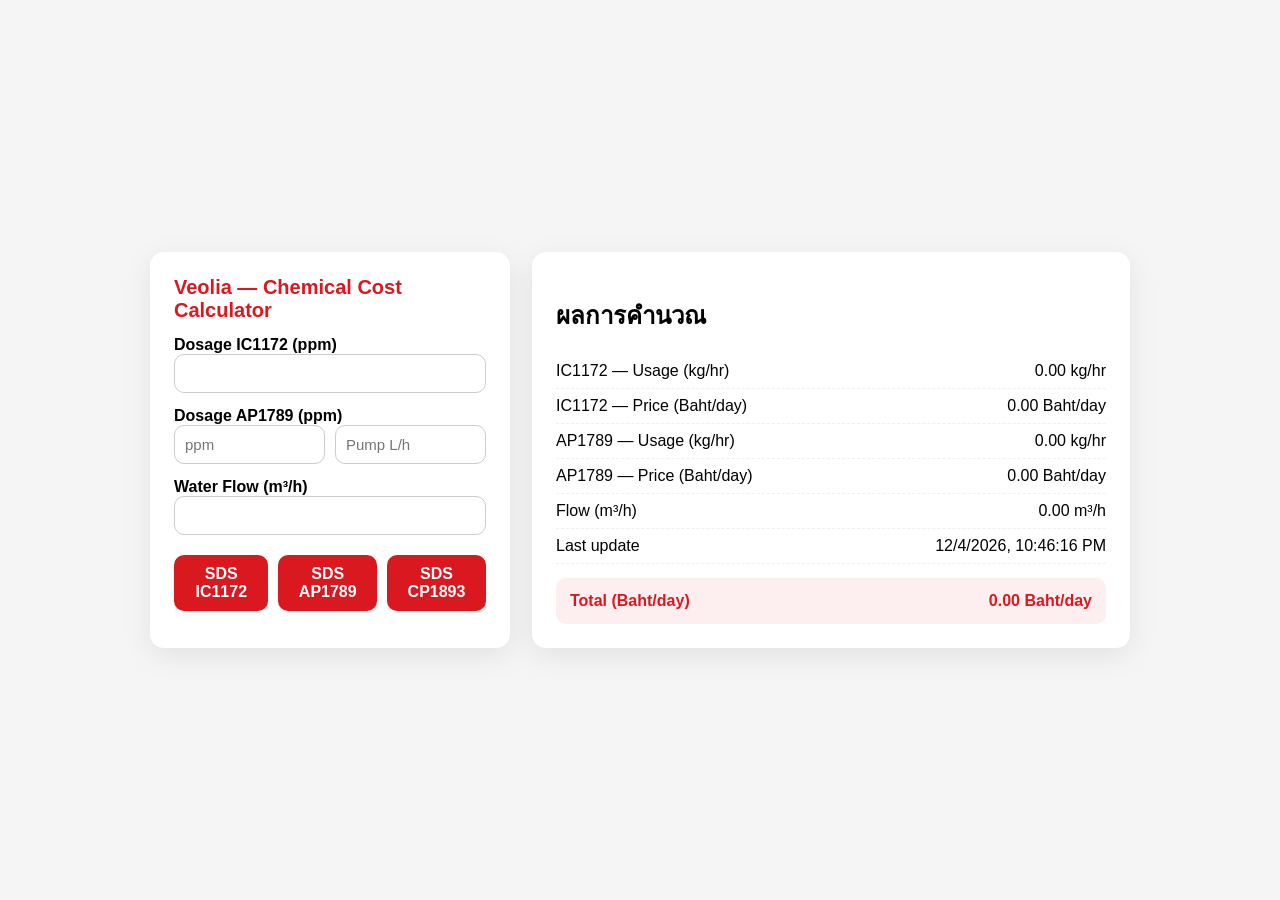
<file: index.html>
<!DOCTYPE html>
<html lang="th">
<head>
  <meta charset="utf-8" />
  <meta name="viewport" content="width=device-width,initial-scale=1" />
  <title>Veolia — Chemical Cost Calculator</title>
  <link rel="stylesheet" href="style.css">
</head>
<body>
<div class="container">

  <div class="card">
    <h1 class="title">Veolia — Chemical Cost Calculator</h1>

    <label>Dosage IC1172 (ppm)</label>
    <input id="dos_ic" type="number" step="any">

    <label>Dosage AP1789 (ppm)</label>
    <div class="row">
      <input id="dos_ap" type="number" step="any" placeholder="ppm">
      <input id="pump_ap" type="number" step="any" placeholder="Pump L/h">
    </div>

    <label>Water Flow (m³/h)</label>
    <input id="flow" type="number" step="any">

    
      <div class="sds-container">
        <a href="https://legacy.watertechnologies.com/sds-service/sds/getDocument?docID=ka3Pe000003QVpdIAG&fileName=NA" target="_blank" class="sds-button">SDS IC1172</a>
        <a href="https://legacy.watertechnologies.com/sds-service/sds/getDocument?docID=ka3Pe000000uZr7IAE&fileName=NA" target="_blank" class="sds-button">SDS AP1789</a>
	      <a href="https://legacy.watertechnologies.com/sds-service/sds/getDocument?docID=ka3Pe000004JqtRIAS&fileName=NA" target="_blank" class="sds-button">SDS CP1893</a>
    </div>
  </div>

  <div class="card">
    <h2>ผลการคำนวณ</h2>
    <div class="results">
      <div class="line"><div>IC1172 — Usage (kg/hr)</div><div id="usage_ic">-</div></div>
      <div class="line"><div>IC1172 — Price (Baht/day)</div><div id="price_ic">-</div></div>

      <div class="line"><div>AP1789 — Usage (kg/hr)</div><div id="usage_ap">-</div></div>
      <div class="line"><div>AP1789 — Price (Baht/day)</div><div id="price_ap">-</div></div>

      <div class="mixline" id="mix_ap" style="display:none;"></div>

      <div class="line"><div>Flow (m³/h)</div><div id="disp_flow">-</div></div>
      <div class="line"><div>Last update</div><div id="last_update">-</div></div>

      <div class="total"><div>Total (Baht/day)</div><div id="total_price">-</div></div>
    </div>
  </div>

</div>
<script src="script.js"></script>
</body>
</html>
</file>
<file: style.css>
:root{
  --veolia-red: #d9181f;
  --radius: 14px;
  --shadow: 0 8px 30px rgba(0,0,0,0.08);
  font-family: "Segoe UI", Roboto, Arial, sans-serif;
}
body{
  margin:0;
  background:#f5f5f5;
  min-height:100vh;
  display:flex;
  align-items:center;
  justify-content:center;
}
.container{
  width:980px;
  max-width:94%;
  display:grid;
  grid-template-columns: 360px 1fr;
  gap:22px;
}
.card{
  background:white;
  padding:24px;
  border-radius:var(--radius);
  box-shadow:var(--shadow);
}
.title{
  margin:0;
  color:var(--veolia-red);
  font-size:20px;
  font-weight:700;
}
label{
  display:block;
  margin-top:14px;
  font-weight:600;
}
input[type=number]{
  width:100%;
  padding:10px;
  border-radius:10px;
  border:1px solid #ccc;
  font-size:15px;
  box-sizing:border-box;
}
.row{
  display:flex;
  gap:10px;
  align-items:center;
}
.results .line{
  display:flex;
  justify-content:space-between;
  padding:8px 0;
  border-bottom:1px dashed rgba(0,0,0,0.06);
}
.total{
  margin-top:14px;
  padding:14px;
  border-radius:10px;
  font-weight:700;
  display:flex;
  justify-content:space-between;
  background:rgba(217,24,31,0.07);
  color:var(--veolia-red);
}
.mixline{
  margin-top:12px;
  font-size:14px;
  color:#0059ff;
  font-weight:600;
}

/* Red Buttons */
.sds-container {
  margin-top: 20px;
  display: flex;
  gap: 10px;
}
.sds-button {
  display: inline-block;
  padding: 10px 15px;
  background-color: var(--veolia-red);
  color: white;
  text-decoration: none;
  border-radius: 10px;
  font-weight: 600;
  text-align: center;
  flex-grow: 1;
}
@media(max-width: 768px){
body{
padding:20px 0;
align-items:flex-start;
}
.container{
grid-template-columns:1fr; /* Only calculation card moves down */
}
/* Keep input layout SAME on mobile */
.row{
flex-direction:row;
gap:10px;
}
</file>
